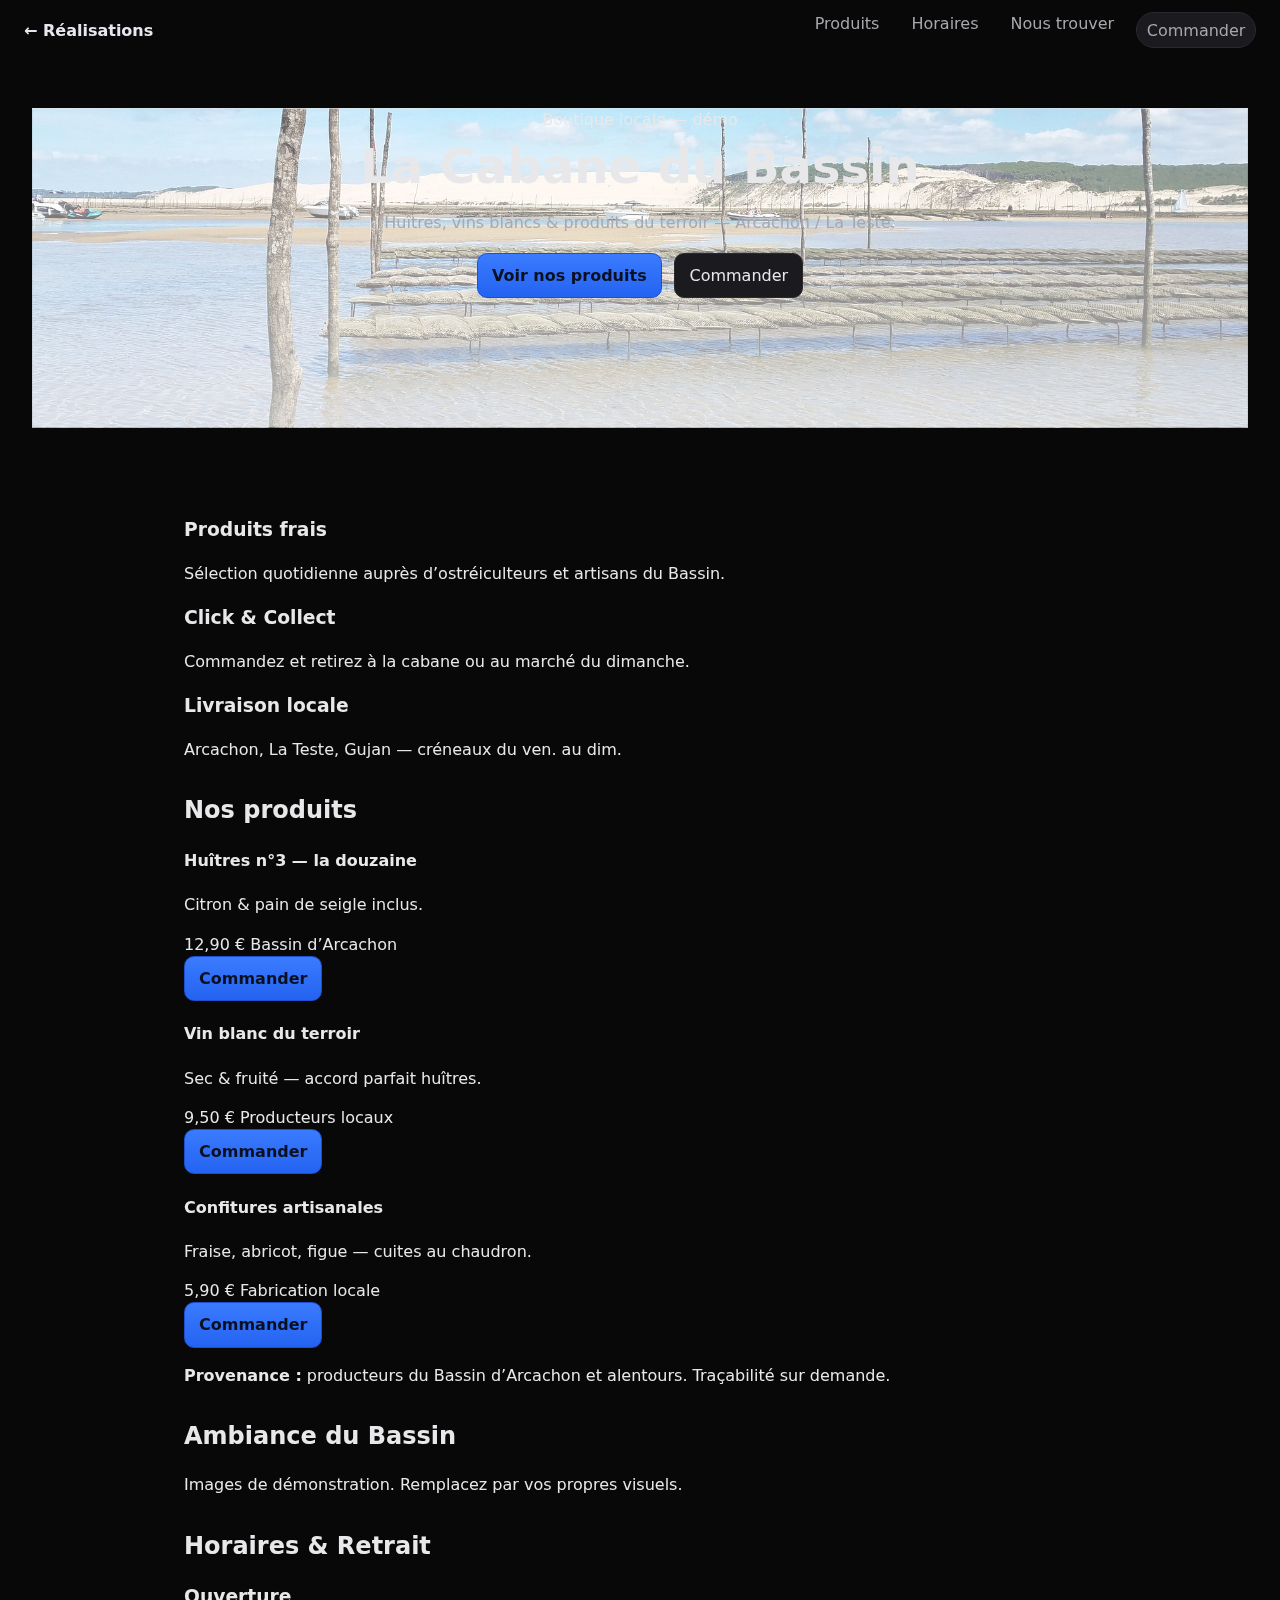
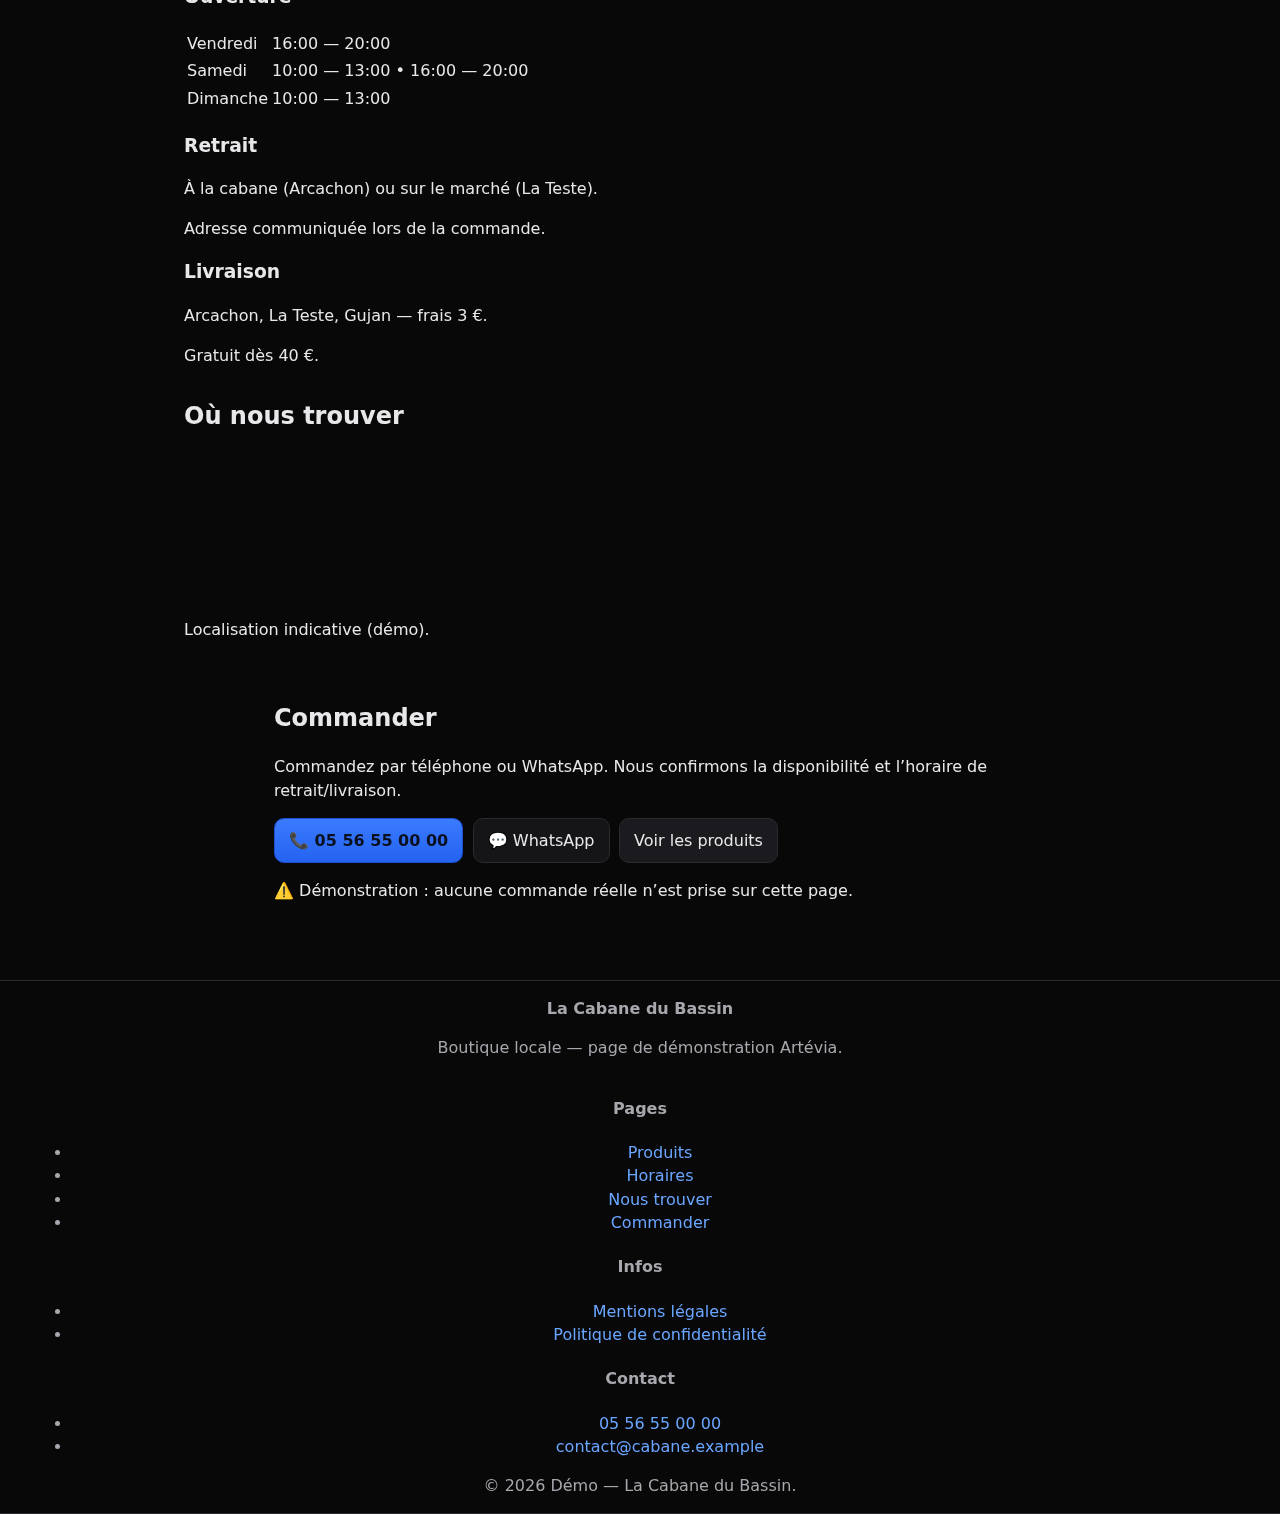
<file: lacabane.html>
<!doctype html>
<html lang="fr">
<head>
  <meta charset="utf-8" />
  <meta name="viewport" content="width=device-width,initial-scale=1" />
  <title>La Cabane du Bassin – Produits du terroir</title>
  <link rel="preload" href="assets/css/styles.css" as="style">
  <link rel="stylesheet" href="assets/css/styles.css">
  <meta name="description" content="Boutique locale fictive : huîtres, vins & produits du terroir du Bassin d'Arcachon. Click & Collect et livraison.">
</head>
<body class="theme-terroir">
  <header class="site-header">
    <nav class="nav">
      <a class="brand" href="realisations.html" aria-label="Retour">
        ← Réalisations
      </a>
      <button class="nav-toggle" aria-label="Ouvrir le menu" aria-expanded="false">☰</button>
      <ul class="nav-list">
        <li><a href="#produits">Produits</a></li>
        <li><a href="#horaires">Horaires</a></li>
        <li><a href="#trouver">Nous trouver</a></li>
        <li><a href="#commander" class="btn subtle" style="padding:.35rem .6rem">Commander</a></li>
      </ul>
    </nav>

    <section class="hero theme-terroir">
        <div class="hero-wrap" style="--hero-bg:none; position:relative; min-height:320px;">
          <!-- Fond image arrondi -->
          <div style="
            position:absolute; inset:0; z-index:0;
            background-image:url('assets/img/plan.jpg');
            background-size:cover; background-position:center;
          "></div>
      
          <!-- Voile clair pour la lisibilité -->
          <div style="
            position:absolute; inset:0; z-index:1;
            background:linear-gradient(180deg, rgba(255,255,255,.35) 0%, rgba(255,255,255,.70) 100%);
            border:1px solid rgba(0,0,0,.06);
            pointer-events:none;
          "></div>
      
          <!-- Contenu -->
          <div class="hero--boxed" style="position:relative; z-index:2;">
            <span class="title-accent">Boutique locale — démo</span>
            <h1>La Cabane du Bassin</h1>
            <p>Huîtres, vins blancs & produits du terroir — Arcachon / La Teste.</p>
            <div class="hero-actions">
              <a class="btn primary" href="#produits">Voir nos produits</a>
              <a class="btn subtle" href="#commander">Commander</a>
            </div>
          </div>
        </div>
      </section>
      

  <main class="container theme-terroir">
    <!-- Avantages -->
    <section class="section">
      <div class="info-cards">
        <article class="card--soft">
          <h3>Produits frais</h3>
          <p>Sélection quotidienne auprès d’ostréiculteurs et artisans du Bassin.</p>
        </article>
        <article class="card--soft">
          <h3>Click & Collect</h3>
          <p>Commandez et retirez à la cabane ou au marché du dimanche.</p>
        </article>
        <article class="card--soft">
          <h3>Livraison locale</h3>
          <p>Arcachon, La Teste, Gujan — créneaux du ven. au dim.</p>
        </article>
      </div>
    </section>

    <!-- Produits -->
    <section id="produits" class="section">
      <h2>Nos produits</h2>
      <div class="product-grid--terroir">
        <article class="product-card--terroir">
          <div class="p-thumb" style="background-image:url('assets/img/huîtres.jpg')"></div>
          <div class="p-body">
            <h4>Huîtres n°3 — la douzaine</h4>
            <p class="note">Citron & pain de seigle inclus.</p>
            <div class="p-meta">
              <span class="price-tag">12,90 €</span>
              <span class="badge-local">Bassin d’Arcachon</span>
            </div>
            <a class="btn primary" href="#commander">Commander</a>
          </div>
        </article>

        <article class="product-card--terroir">
          <div class="p-thumb" style="background-image:url('assets/img/vin-blanc.jpg')"></div>
          <div class="p-body">
            <h4>Vin blanc du terroir</h4>
            <p class="note">Sec & fruité — accord parfait huîtres.</p>
            <div class="p-meta">
              <span class="price-tag">9,50 €</span>
              <span class="badge-local">Producteurs locaux</span>
            </div>
            <a class="btn primary" href="#commander">Commander</a>
          </div>
        </article>

        <article class="product-card--terroir">
          <div class="p-thumb" style="background-image:url('assets/img/confitures.jpg')"></div>
          <div class="p-body">
            <h4>Confitures artisanales</h4>
            <p class="note">Fraise, abricot, figue — cuites au chaudron.</p>
            <div class="p-meta">
              <span class="price-tag">5,90 €</span>
              <span class="badge-local">Fabrication locale</span>
            </div>
            <a class="btn primary" href="#commander">Commander</a>
          </div>
        </article>
      </div>

      <div class="provenance" style="margin-top:1rem">
        <strong>Provenance :</strong> producteurs du Bassin d’Arcachon et alentours. Traçabilité sur demande.
      </div>
    </section>

    <!-- Ambiance -->
    <section class="section">
      <h2>Ambiance du Bassin</h2>
      <div class="gallery--terroir">
        <figure class="g-item" style="background-image:url('assets/img/cabane.jpg')"></figure>
        <figure class="g-item" style="background-image:url('assets/img/plage.jpg')"></figure>
        <figure class="g-item" style="background-image:url('assets/img/pinasse.jpg')"></figure>
      </div>
      <p class="muted small">Images de démonstration. Remplacez par vos propres visuels.</p>
    </section>

    <!-- Horaires / Retrait -->
    <section id="horaires" class="section">
      <h2>Horaires & Retrait</h2>
      <div class="info-cards">
        <article class="card--soft">
          <h3>Ouverture</h3>
          <table class="hours">
            <tr><td>Vendredi</td><td>16:00 — 20:00</td></tr>
            <tr><td>Samedi</td><td>10:00 — 13:00 • 16:00 — 20:00</td></tr>
            <tr><td>Dimanche</td><td>10:00 — 13:00</td></tr>
          </table>
        </article>
        <article class="card--soft">
          <h3>Retrait</h3>
          <p>À la cabane (Arcachon) ou sur le marché (La Teste).</p>
          <p class="muted small">Adresse communiquée lors de la commande.</p>
        </article>
        <article class="card--soft">
          <h3>Livraison</h3>
          <p>Arcachon, La Teste, Gujan — frais 3 €.</p>
          <p class="muted small">Gratuit dès 40 €.</p>
        </article>
      </div>
    </section>

    <!-- Nous trouver -->
    <section id="trouver" class="section">
      <h2>Où nous trouver</h2>
      <div class="map-embed">
        <!-- OpenStreetMap - centre Arcachon (coord. approximatives) -->
        <iframe
          src="https://www.openstreetmap.org/export/embed.html?bbox=-1.186%2C44.63%2C-1.14%2C44.69&layer=mapnik&marker=44.66%2C-1.163"
          style="border:0; width:100%; height:100%" loading="lazy" referrerpolicy="no-referrer-when-downgrade"
          title="Carte Arcachon"></iframe>
      </div>
      <p class="muted small" style="margin-top:.5rem">Localisation indicative (démo).</p>
    </section>

    <!-- Commander -->
    <section id="commander" class="section container narrow">
      <h2>Commander</h2>
      <p>Commandez par téléphone ou WhatsApp. Nous confirmons la disponibilité et l’horaire de retrait/livraison.</p>
      <p style="display:flex; gap:.6rem; flex-wrap:wrap">
        <a class="btn primary" href="tel:+33556550000">📞 05 56 55 00 00</a>
        <a class="btn" href="https://wa.me/33666000000" target="_blank" rel="noopener">💬 WhatsApp</a>
        <a class="btn subtle" href="#produits">Voir les produits</a>
      </p>

      <div class="notice" style="margin-top:.6rem">
        ⚠️ Démonstration : aucune commande réelle n’est prise sur cette page.
      </div>
    </section>
  </main>

  <footer class="site-footer">
    <div class="footer-grid">
      <div>
        <strong>La Cabane du Bassin</strong>
        <p class="muted small">Boutique locale — page de démonstration Artévia.</p>
      </div>
      <nav class="footer-col">
        <h4>Pages</h4>
        <ul>
          <li><a href="#produits">Produits</a></li>
          <li><a href="#horaires">Horaires</a></li>
          <li><a href="#trouver">Nous trouver</a></li>
          <li><a href="#commander">Commander</a></li>
        </ul>
      </nav>
      <nav class="footer-col">
        <h4>Infos</h4>
        <ul>
          <li><a href="#" aria-disabled="true">Mentions légales</a></li>
          <li><a href="#" aria-disabled="true">Politique de confidentialité</a></li>
        </ul>
      </nav>
      <div class="footer-col">
        <h4>Contact</h4>
        <ul>
          <li><a href="tel:+33556550000">05 56 55 00 00</a></li>
          <li><a href="mailto:contact@cabane.example">contact@cabane.example</a></li>
        </ul>
      </div>
    </div>
    <div class="footer-bottom">
      <span>© <span id="y"></span> Démo — La Cabane du Bassin.</span>
    </div>
  </footer>

  <script>
    const toggle = document.querySelector('.nav-toggle');
    const list = document.querySelector('.nav-list');
    if (toggle && list) toggle.addEventListener('click', () => {
      const isOpen = list.classList.toggle('open');
      toggle.setAttribute('aria-expanded', String(isOpen));
    });
    document.querySelectorAll('.nav-list a').forEach(a => a.addEventListener('click', ()=>list.classList.remove('open')));
    document.getElementById('y').textContent = new Date().getFullYear();
  </script>
</body>
</html>
</file>
<file: assets/css/styles.css>
:root{
    --bg: #0f1115;
    --panel: #151823;
    --panel-2: #1b2030;
    --text: #e6e8ee;
    --muted:#9aa3b2;
    --primary:#7c9cff;
    --primary-2:#a8baff;
    --ok:#47d16c;
    --danger:#ff6b6b;
    --shadow: 0 10px 30px rgba(0,0,0,.35);
    --radius: 14px;
  }
  
  *{box-sizing:border-box}
  html,body{height:100%}
  body{
    margin:0;
    color:var(--text);
    background: radial-gradient(80vw 80vw at 10% -10%, #1a1f2e 0%, #0f1115 60%) fixed,
                linear-gradient(180deg,#0f1115 0%, #0f1115 100%) fixed;
    font:16px/1.5 system-ui, -apple-system, Segoe UI, Roboto, Ubuntu, Cantarell, "Helvetica Neue", Arial, "Noto Sans", "Apple Color Emoji","Segoe UI Emoji";
  }
  
  /* Layout */
  .container{max-width:1100px;margin:0 auto;padding:2rem}
  .container.narrow{max-width:820px}
  .section{margin-top:2rem}
  .grid{
    display:grid;
    gap:1.2rem;
    grid-template-columns: repeat(auto-fit,minmax(240px,1fr));
  }
  
  .site-header{
    background: linear-gradient(180deg, rgba(255,255,255,.04), transparent);
    border-bottom:1px solid rgba(255,255,255,.06);
  }
  .site-header.compact{padding-bottom:.5rem}
  .site-footer{
    border-top:1px solid rgba(255,255,255,.06);
    padding:1rem 2rem;
    text-align:center;
    color:var(--muted);
  }
  
  /* Nav */
  .nav{display:flex;align-items:center;gap:1rem;padding:1rem 2rem}
  .brand{font-weight:700;text-decoration:none;color:var(--text)}
  .nav-toggle{display:none;background:none;border:0;font-size:1.5rem;color:var(--text)}
  .nav-list{display:flex;gap:1rem;margin-left:auto;list-style:none;padding:0}
  .nav-list a{color:var(--muted);text-decoration:none;padding:.4rem .6rem;border-radius:8px}
  .nav-list a:hover,.nav-list a.active{color:var(--text);background:rgba(255,255,255,.06)}
  @media (max-width: 820px){
    .nav-toggle{display:block;margin-left:auto}
    .nav-list{display:none;flex-direction:column;position:absolute;right:1rem;top:60px;background:var(--panel);padding:.6rem;border-radius:12px;box-shadow:var(--shadow)}
    .nav-list.open{display:flex}
  }
  
  /* Hero */
  .hero{padding:3rem 2rem 2rem;text-align:center}
  .hero h1{font-size:clamp(1.8rem, 3.8vw, 3rem);margin:0 0 .6rem}
  .hero p{color:var(--muted);max-width:720px;margin:0 auto 1.2rem}
  .hero-actions{display:flex;gap:.8rem;justify-content:center;flex-wrap:wrap}
  
  /* Cards */
  .card{
    background: linear-gradient(180deg, rgba(255,255,255,.05), rgba(255,255,255,.03));
    border:1px solid rgba(255,255,255,.08);
    border-radius: var(--radius);
    padding:1.2rem;
    box-shadow: var(--shadow);
    transition: transform .25s ease, border-color .25s ease, background .25s ease;
  }
  .card:hover{transform: translateY(-3px);border-color: rgba(255,255,255,.16)}
  
  /* Buttons */
  .btn{
    display:inline-flex;align-items:center;gap:.5rem;
    padding:.7rem 1rem;border-radius:10px;border:1px solid rgba(255,255,255,.14);
    color:var(--text);text-decoration:none;background:rgba(255,255,255,.04);cursor:pointer;
  }
  .btn:hover{background:rgba(255,255,255,.08)}
  .btn.primary{background:linear-gradient(180deg,var(--primary),var(--primary-2)); border-color:transparent; color:#0b1020; font-weight:600}
  .btn.subtle{background:rgba(255,255,255,.03)}
  .btn.file{position:relative;overflow:hidden}
  .btn.file input{position:absolute;inset:0;opacity:0;cursor:pointer}
  
  /* Timeline */
  .timeline{list-style:none;margin:1rem 0;padding:0;display:grid;gap:.8rem}
  .timeline li{display:grid;grid-template-columns:auto 1fr;gap:.8rem;align-items:start}
  .tag{background:rgba(255,255,255,.08);border:1px solid rgba(255,255,255,.14);padding:.2rem .5rem;border-radius:999px;color:var(--primary-2);font-size:.8rem}
  
  /* Courses page */
  .narrow h1{margin:.5rem 0 1rem}
  .add-form{display:grid;grid-template-columns:2fr .8fr 1.2fr auto;gap:.6rem;margin-bottom:1rem}
  .add-form input, .add-form select{
    background:var(--panel);border:1px solid rgba(255,255,255,.12);color:var(--text);
    padding:.65rem .7rem;border-radius:10px;outline:none;
  }
  .add-form input:focus, .add-form select:focus{border-color:var(--primary-2)}
  
  .toolbar{
    display:flex;gap:.6rem;align-items:center;margin-bottom:.8rem;flex-wrap:wrap
  }
  .toolbar input, .toolbar select{
    background:var(--panel);border:1px solid rgba(255,255,255,.12);color:var(--text);
    padding:.55rem .7rem;border-radius:10px;
  }
  .toolbar .spacer{flex:1}
  
  .list{list-style:none;margin:0;padding:0;display:grid;gap:.6rem}
  .row{
    display:grid;grid-template-columns:auto 1fr auto;gap:.8rem;align-items:center;
    background:var(--panel); border:1px solid rgba(255,255,255,.10); padding:.7rem .8rem; border-radius:12px;
  }
  .row.done{opacity:.6}
  .check{display:inline-flex;align-items:center;gap:.4rem}
  .check input{appearance:none;width:20px;height:20px;border-radius:6px;border:2px solid var(--primary-2);display:inline-block;position:relative}
  .check input:checked{background:var(--ok);border-color:var(--ok)}
  .check input:checked::after{content:"";position:absolute;inset:3px;background:white;border-radius:3px}
  .content{min-width:0}
  .title{font-weight:600;outline:none}
  .title:focus{box-shadow:0 0 0 2px rgba(124,156,255,.35);border-radius:6px}
  .meta{display:flex;gap:.4rem;margin-top:.2rem;color:var(--muted);font-size:.9rem}
  .badge{display:inline-block;min-width:1.6rem;text-align:center;border-radius:999px;background:rgba(255,255,255,.08);border:1px solid rgba(255,255,255,.12);padding:.05rem .35rem}
  .chip{background:rgba(124,156,255,.15);border:1px solid rgba(124,156,255,.35);padding:.05rem .4rem;border-radius:999px}
  .actions{display:flex;gap:.4rem}
  .icon{
    border:1px solid rgba(255,255,255,.14); background:rgba(255,255,255,.04); color:var(--text);
    border-radius:10px; width:36px; height:36px; display:grid; place-items:center; cursor:pointer;
  }
  .icon:hover{background:rgba(255,255,255,.08)}
  .icon.del{border-color:rgba(255,0,0,.35)}
  .hint{margin:1rem 0;color:var(--muted);font-size:.95rem}
  
  @media (max-width:740px){
    .add-form{grid-template-columns:1fr .6fr 1fr auto}
  }

  :root{
    --bg:#0b0b0c; --fg:#e8e8ea; --muted:#a7a7ad; --accent:#6aa6ff; --card:#151517;
    --line:#2a2a2f; --ok:#3ddc97; --warn:#ffc857;
    --radius:14px;
    --gap:12px;
    --font: system-ui, -apple-system, Segoe UI, Roboto, Inter, Arial, sans-serif;
  }
  *{box-sizing:border-box}
  html,body{height:100%}
  body{margin:0;background:var(--bg);color:var(--fg);font-family:var(--font);line-height:1.45}
  a{color:var(--accent);text-decoration:none}
  a:hover{text-decoration:underline}
  
  .container{max-width:960px;margin:0 auto;padding:24px}
  .container.narrow{max-width:780px}
  .site-header{border-bottom:1px solid var(--line);background:rgba(0,0,0,.25);backdrop-filter:saturate(140%) blur(6px)}
  .site-header.compact .container{padding:12px 24px}
  .nav{display:flex;align-items:center;gap:16px;padding:12px 24px}
  .nav .brand{font-weight:600}
  .nav-list{margin:0 0 0 auto;padding:0;display:flex;gap:12px;list-style:none}
  .nav-list a{padding:6px 10px;border-radius:999px;background:transparent}
  .nav-list a.active{background:var(--card)}
  
  h1{font-size:1.8rem;margin:24px 0}
  
  .share{display:flex;gap:10px;align-items:center;margin:8px 0 16px}
  .share input{flex:1;padding:10px 12px;border:1px solid var(--line);border-radius:10px;background:var(--card);color:var(--fg)}
  
  .add-form{display:flex;flex-wrap:wrap;gap:10px;align-items:center;margin:10px 0 16px}
  .add-form input[type="text"]{flex:1 1 100%;min-width:220px}
  .add-form input[type="number"], .add-form select, .add-form .btn{flex:1 1 160px;min-width:140px}
  @media (max-width:480px){
    .add-form input[type="number"], .add-form select, .add-form .btn{flex:1 1 100%}
  }
  
  .toolbar{display:flex;flex-wrap:wrap;gap:10px;align-items:center;margin:12px 0 20px}
  .toolbar input[type="search"], .toolbar select{padding:10px 12px;border:1px solid var(--line);border-radius:10px;background:var(--card);color:var(--fg)}
  .toolbar input[type="search"]{flex:1 1 260px}
  .toolbar select{flex:0 0 160px}
  .toolbar .spacer{flex:1 1 auto}
  
  .btn{padding:10px 14px;border-radius:10px;border:1px solid var(--line);background:var(--card);color:var(--fg);cursor:pointer}
  .btn:hover{filter:brightness(1.05)}
  .btn.primary{background:linear-gradient(180deg,#3a7bff,#2463f0);border-color:#1e4fd1}
  .btn.subtle{background:#1a1a1f}
  .btn.file{position:relative;overflow:hidden}
  .btn.file input[type="file"]{position:absolute;inset:0;opacity:0;cursor:pointer}
  
  .list{margin:0;padding:0;list-style:none;display:flex;flex-direction:column;gap:8px}
  .row{display:grid;grid-template-columns:auto 1fr auto;gap:12px;align-items:center;padding:12px;border:1px solid var(--line);border-radius:var(--radius);background:var(--card)}
  .row.done{opacity:.6}
  .check{display:flex;align-items:center}
  .check input{appearance:none;width:18px;height:18px;border:2px solid var(--muted);border-radius:4px;margin:0;display:grid;place-items:center}
  .check input:checked{border-color:var(--ok);background:var(--ok)}
  .check span{display:none}
  
  .content{min-width:0}
  .title{font-weight:600;outline:none}
  .title:empty::before{content:"(sans nom)";color:var(--muted)}
  .meta{margin-top:4px;display:flex;gap:6px;flex-wrap:wrap;color:var(--muted);font-size:.9rem}
  .badge{display:inline-block;min-width:22px;padding:2px 8px;border-radius:999px;background:#222;border:1px solid var(--line);text-align:center}
  .chip{display:inline-block;padding:2px 8px;border-radius:999px;background:#1f2533;border:1px solid #2b3a5a}
  
  .actions{display:flex;gap:6px}
  .icon{padding:6px 10px;border-radius:8px;border:1px solid var(--line);background:#1a1a1f;color:var(--fg);cursor:pointer}
  .icon:hover{filter:brightness(1.05)}
  
  .hint{color:var(--muted);font-size:.95rem}
  .site-footer{border-top:1px solid var(--line);margin-top:30px}
  .site-footer p{margin:0;padding:16px 24px;color:var(--muted)}
</file>
